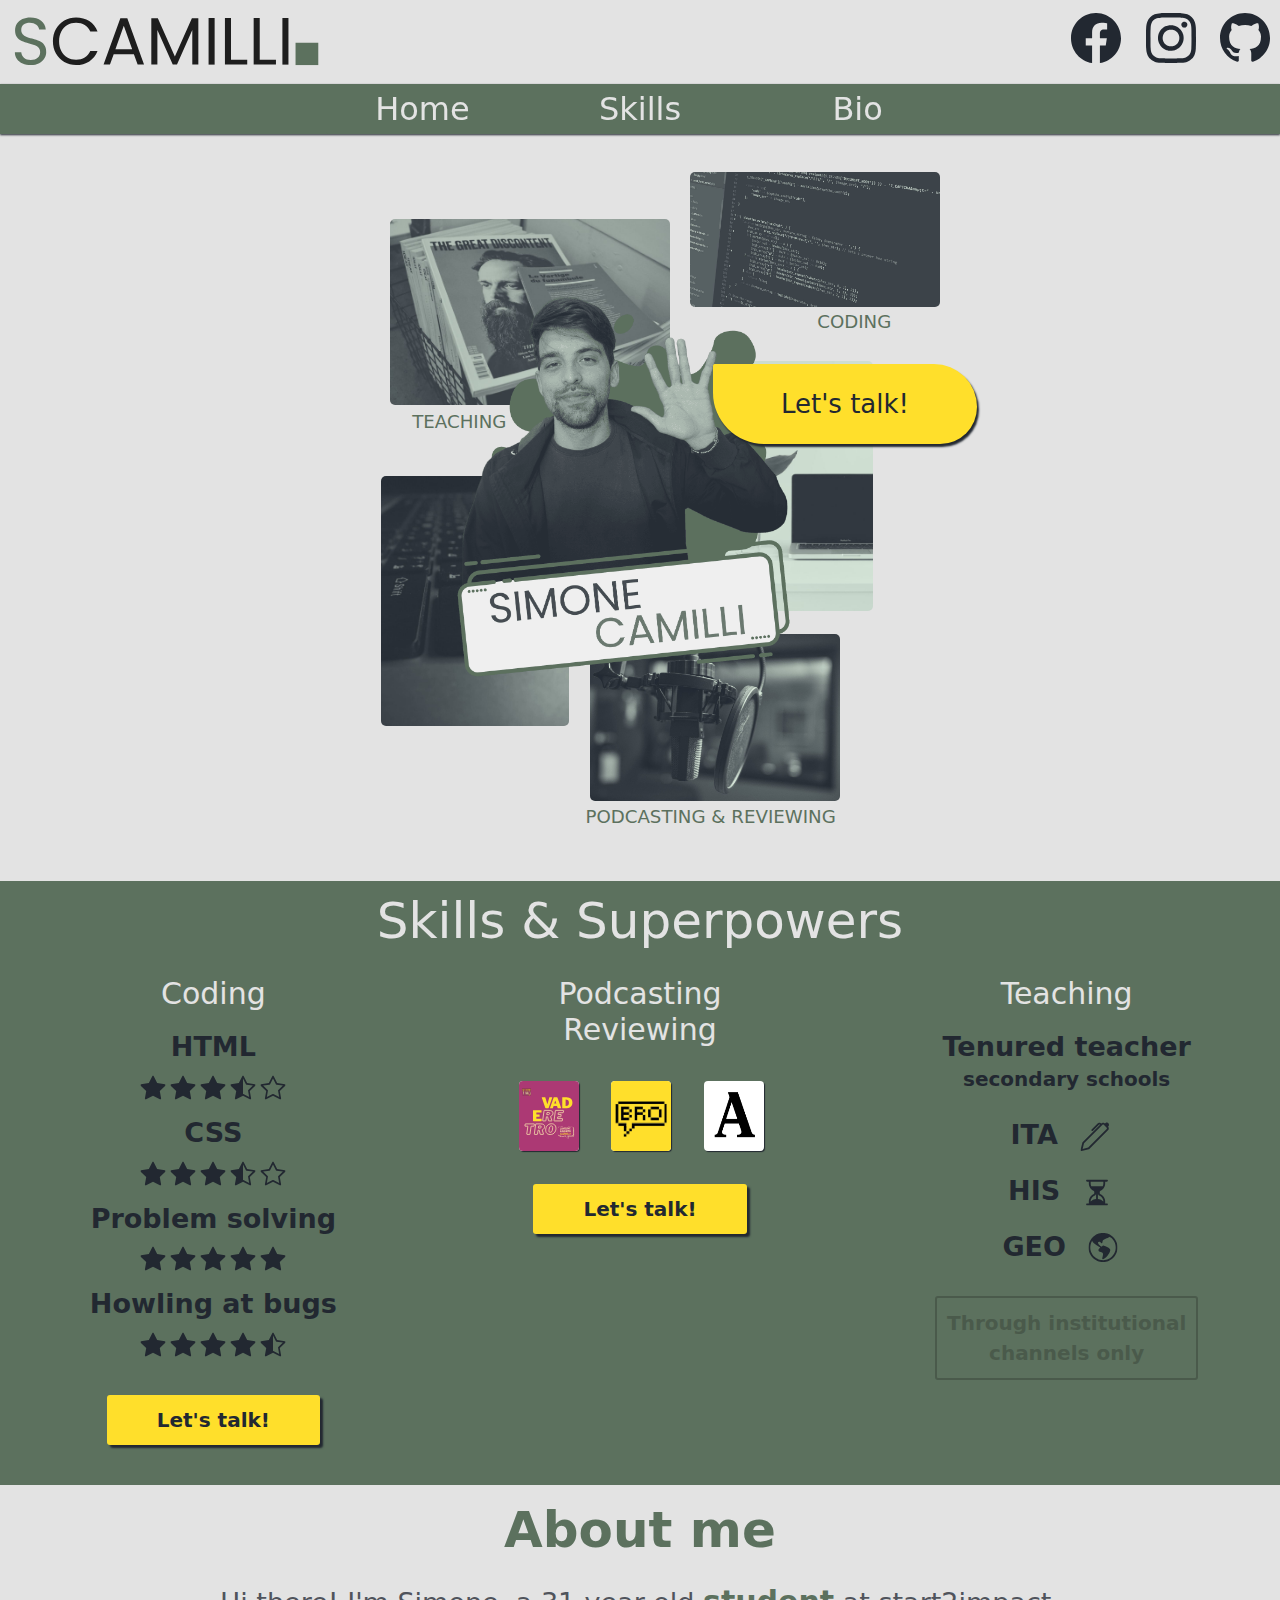
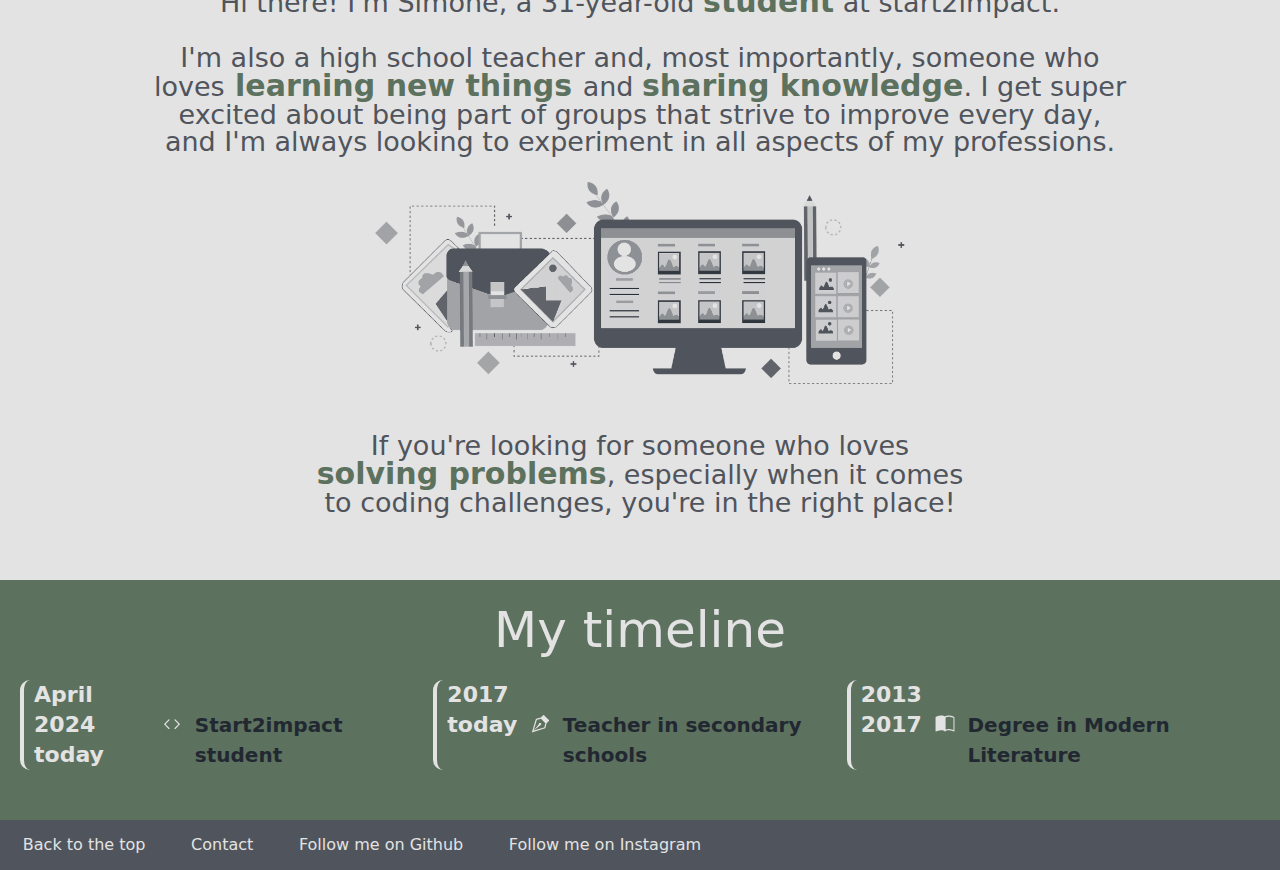
<file: index.html>
<!DOCTYPE html>
<html lang="en">
<html lang="it">

<head>
  <meta charset="UTF-8">
  <meta name="viewport" content="width=device-width, initial-scale=1.0">
  <title>Home | SC</title>
  <link rel="icon" type="image/x-icon" href="../assets/img/icons/favicon-light.ico">
  
  <meta name="description" content="Simone Camilli's Portfolio">
  <meta name="keywords" content="portfolio, coding, HTML, CSS">
  <meta name="author" content="Simone Camilli">
  <meta http-equiv="refresh" content="1200">

  <meta property="og:site-name" content="Simone Camilli" />
  <meta property=“og:title” content="Simone Camilli's Website & Portfolio"/>
  <meta property="og:url" content="https://simonecamilli.it">
  <meta property="og:description" content="Personal website about coding" />
  <meta property="og:type" content="website" />
  <meta property="og:image" content="https://www.canva.com/design/DAGF938z5TA/OHDn00EBwO3A-ZnRyCiIWw/view" />
  <meta property="og:image:width" content="1080" />
  <meta property="og:image:height" content="1080" />
  <meta property="instagram:card" content="summary_large_image" />
  <meta property="instagram:image" content="https://www.canva.com/design/DAGF938z5TA/OHDn00EBwO3A-ZnRyCiIWw/view" />
  <meta property="instagram:site" content="@scamillis" />
  <meta property="instagram:card" content="summary_large_image" />

  <link href="https://cdn.jsdelivr.net/npm/bootstrap@5.3.3/dist/css/bootstrap.min.css" rel="stylesheet"
    integrity="sha384-QWTKZyjpPEjISv5WaRU9OFeRpok6YctnYmDr5pNlyT2bRjXh0JMhjY6hW+ALEwIH" crossorigin="anonymous">
  <script src="https://cdn.jsdelivr.net/npm/bootstrap@5.3.3/dist/js/bootstrap.bundle.min.js"
    integrity="sha384-YvpcrYf0tY3lHB60NNkmXc5s9fDVZLESaAA55NDzOxhy9GkcIdslK1eN7N6jIeHz"
    crossorigin="anonymous"></script>
  <link rel="stylesheet" href="assets/style.css" />
  <link rel="preconnect" href="https://fonts.googleapis.com">
  <link rel="preconnect" href="https://fonts.gstatic.com" crossorigin>
  <link
    href="https://fonts.googleapis.com/css2?family=Poppins:ital,wght@0,100;0,200;0,300;0,400;0,500;0,600;0,700;0,800;0,900;1,100;1,200;1,300;1,400;1,500;1,600;1,700;1,800;1,900&display=swap"
    rel="stylesheet">


</head>

<body>

  <!--Header-->
  <a name="start-page" class="anchor"></a>
  <div class="header">
    <a href="index.html"><img class="logo-img" src="assets/img/logo_svg.svg" alt="Logo Simone Camilli"></a>
    <div class="icon-area">
      <a href="https://www.facebook.com/simone.a.camilli" target="_blank"><img class="social-icon"
          src="assets/img/icons/fbicon.svg" alt="Logo facebook"></a>
      <a href="https://www.instagram.com/scamillis/" target="_blank"><img class="social-icon"
          src="assets/img/icons/igicon.svg" alt="Logo instagram"></a>
      <a href="https://github.com/viesciano" target="_blank"><img class="social-icon" src="assets/img/icons/gticon.svg"
          alt="Logo Github"></a>
    </div>

  </div>

  <!--Navbar-->
  <div class="navbar-top">
    <ul>
      <li><a class="nav-li" href="index.html"><button class="navbut">Home</button></a></li>
      <li><a class="nav-li" href="#skills"><button class="navbut">Skills</button></a></li>
      <li><a class="nav-li" href="#bio"><button class="navbut">Bio</button></a></li>

    </ul>
  </div>

  <!-- Body-photos grid !-->
  <div class="main">
    <div class="gallery-container">

      <figure>
        <img class="im1" src="assets/img/gridimg/magazines.jpg" alt="magazines about the singer Iron&Wine" />
        <p class="des1">TEACHING</p>
      </figure>
      <figure>
        <img class="im2" src="assets/img/gridimg/code.jpg" alt="Code strings" />
        <p class="des2">CODING</p>
      </figure>
      <figure>
        <img class="im3" src="assets/img/gridimg/selfr.png" alt="Me" />
      </figure>

      <figure>
        <img class="im4" src="assets/img/gridimg/pcplant.jpg" alt="Plant near a pc" />
      </figure>
      <figure>
        <img class="im5" src="assets/img/gridimg/keyboard.jpg" alt="Keyboard" />
      </figure>
      <figure>
        <img class="im6" src="assets/img/gridimg/mic.jpg" alt="podcast station" />
        <p class="des3">PODCASTING & REVIEWING</p>
      </figure>
      <a href="/contact/index.html" target="_blank"><button class="but-in-img">Let's talk!</button></a>
    </div>
  </div>



  <!--Skills Section-->

  <div class="skill-container">
    <h2 class="skill-title"><a name="skills" class="anchor"></a>Skills & Superpowers</a></h2>
    <div class="skill-grid">
      <div class="square1">
        <h3>Coding</h3>
        <p class="cod-des">HTML <br><img class="star" src="assets/img/icons/star-fill.svg" alt="a star fill"><img
            class="star" src="assets/img/icons/star-fill.svg" alt="a star fill"><img class="star"
            src="assets/img/icons/star-fill.svg" alt="a star fill"><img class="star"
            src="assets/img/icons/star-half.svg" alt="a star fill"><img class="star" src="assets/img/icons/star.svg"
            alt="a star fill"> </p>
        <p class="cod-des">CSS <br><img class="star" src="assets/img/icons/star-fill.svg" alt="a star fill"><img
            class="star" src="assets/img/icons/star-fill.svg" alt="a star fill"><img class="star"
            src="assets/img/icons/star-fill.svg" alt="a star fill"><img class="star"
            src="assets/img/icons/star-half.svg" alt="a star fill"><img class="star" src="assets/img/icons/star.svg"
            alt="a star fill"></p>
        <p class="cod-des">Problem solving <br> <img class="star" src="assets/img/icons/star-fill.svg"
            alt="a star fill"><img class="star" src="assets/img/icons/star-fill.svg" alt="a star fill"><img class="star"
            src="assets/img/icons/star-fill.svg" alt="a star fill"><img class="star"
            src="assets/img/icons/star-fill.svg" alt="a star fill"><img class="star"
            src="assets/img/icons/star-fill.svg" alt="a star fill"></p>
        <p class="cod-des">Howling at bugs <br> <img class="star" src="assets/img/icons/star-fill.svg"
            alt="a star fill"><img class="star" src="assets/img/icons/star-fill.svg" alt="a star fill"><img class="star"
            src="assets/img/icons/star-fill.svg" alt="a star fill"><img class="star"
            src="assets/img/icons/star-fill.svg" alt="a star fill"><img class="star"
            src="assets/img/icons/star-half.svg" alt="a star fill"></p>
        <a href="/contact/index.html" target="_blank"><button class="but-des">Let's talk!</button></a>

      </div>
      <div class="square2">
        <h3>Podcasting <br> Reviewing</h3>
        <p class="cod-des"><a href="https://open.spotify.com/show/5B3HKo0eS91V1UwtB0mVho?si=c06eefac230f47d4"
            target="_blank"><img class="logorev" src="assets/img/icons/Vade.svg" alt="Vaderetro podcast logo"></a>
          <a href="https://www.instagram.com/bro_brevirecensionioneste/" target="_blank"><img class="logorev"
              src="assets/img/icons/BRO.svg" alt="BRO logo"></a>
          <a href="https://unile.academia.edu/SimoneAndreaCamilli" target="_blank"><img class="logorev"
              src="assets/img/icons/Academia-logo-2021.svg.png" alt="Academia logo"></a>
        </p>
        <div class="but-sec2">
          <a href="/contact/index.html" target="_blank"><button class="but-des">Let's talk!</button></a>
        </div>
      </div>
      <div class="square3">
        <h3>Teaching</h3>
        <p class="cod-des">Tenured teacher <br> <span class="sec-sch">secondary schools</span></p>
        <p class="cod-des">ITA <img class="icon-subj" src="assets/img/icons/ita.svg" alt="italian literature logo"></p>
        <p class="cod-des">HIS <img class="icon-subj " src="assets/img/icons/history.svg" alt="history logo"></p>
        <p class="cod-des">GEO <img class="icon-subj" src="assets/img/icons/geo.svg" alt="geo logo"></p>
        <p><button class="but-deact">Through institutional <br> channels only</button></p>

      </div>
    </div>
  </div>

  <!--Bio (About me)-->

  <div class="bio-container"><a name="bio" class="anchor"></a>
    <h2 class="bio-title">About me</h2>
    <p class="biography">Hi there! I'm Simone, a 31-year-old <span class="significant">student</span> at start2impact. <br><br> I'm also a high school
      teacher
      and, most importantly, someone who loves<span class="significant"> learning new things </span> and <span class="significant">sharing knowledge</span>. I get super excited about
      being part of
      groups that strive to improve every day, and I'm always looking to experiment in all aspects of my professions.
      <br>

    <div class="bio-img-container"><img class="bio-img" src="/assets/img/other/bioimg.png"></div>
    <p class="biography">If you're looking for someone who loves <span class="significant">solving problems</span>, especially when it comes to coding
      challenges, you're in
      the right place!
    </p>
  </div>

  <h2 class="bio-timeline-title">My timeline</h2>
  <div class="bio-timeline-grid">
    <div class="education1"><span class="time-title">April 2024<br>today</span><img class="bio-logo" src="assets/img/icons/code.svg" alt="code logo"><br>Start2impact student</div>
    <div class="education2"><span class="time-title">2017<br>today</span><img class="bio-logo" src="assets/img/icons/vectorpen.svg" alt="pen logo"><br>Teacher in secondary schools</div>
    <div class="education3"><span class="time-title">2013<br>2017</span><img class="bio-logo" src="assets/img/icons/book.svg" alt="book logo"><br>Degree in Modern Literature</div>
  </div>

  <!--Footer-->

<footer>
  <div class="footer-container">
    <ul class="footer-elements">
      <li><a class="footer-li" href="#start-page">Back to the top </a></li>
      <li><a class="footer-li" href="contact/index.html" target="_blank">Contact</a></li>
      <li><a class="footer-li" href="https://github.com/viesciano" target="_blank">Follow me on Github</a></li>
      <li><a class="footer-li" href="https://www.instagram.com/scamillis/" target="_blank">Follow me on Instagram</a></li>
      
    </ul>
  </div> 
</footer>

  <script src="https://cdn.jsdelivr.net/npm/@popperjs/core@2.11.8/dist/umd/popper.min.js"
    integrity="sha384-I7E8VVD/ismYTF4hNIPjVp/Zjvgyol6VFvRkX/vR+Vc4jQkC+hVqc2pM8ODewa9r"
    crossorigin="anonymous"></script>
  <script src="https://cdn.jsdelivr.net/npm/bootstrap@5.3.3/dist/js/bootstrap.min.js"
    integrity="sha384-0pUGZvbkm6XF6gxjEnlmuGrJXVbNuzT9qBBavbLwCsOGabYfZo0T0to5eqruptLy"
    crossorigin="anonymous"></script>
  </div>
</body>

</html>
</file>
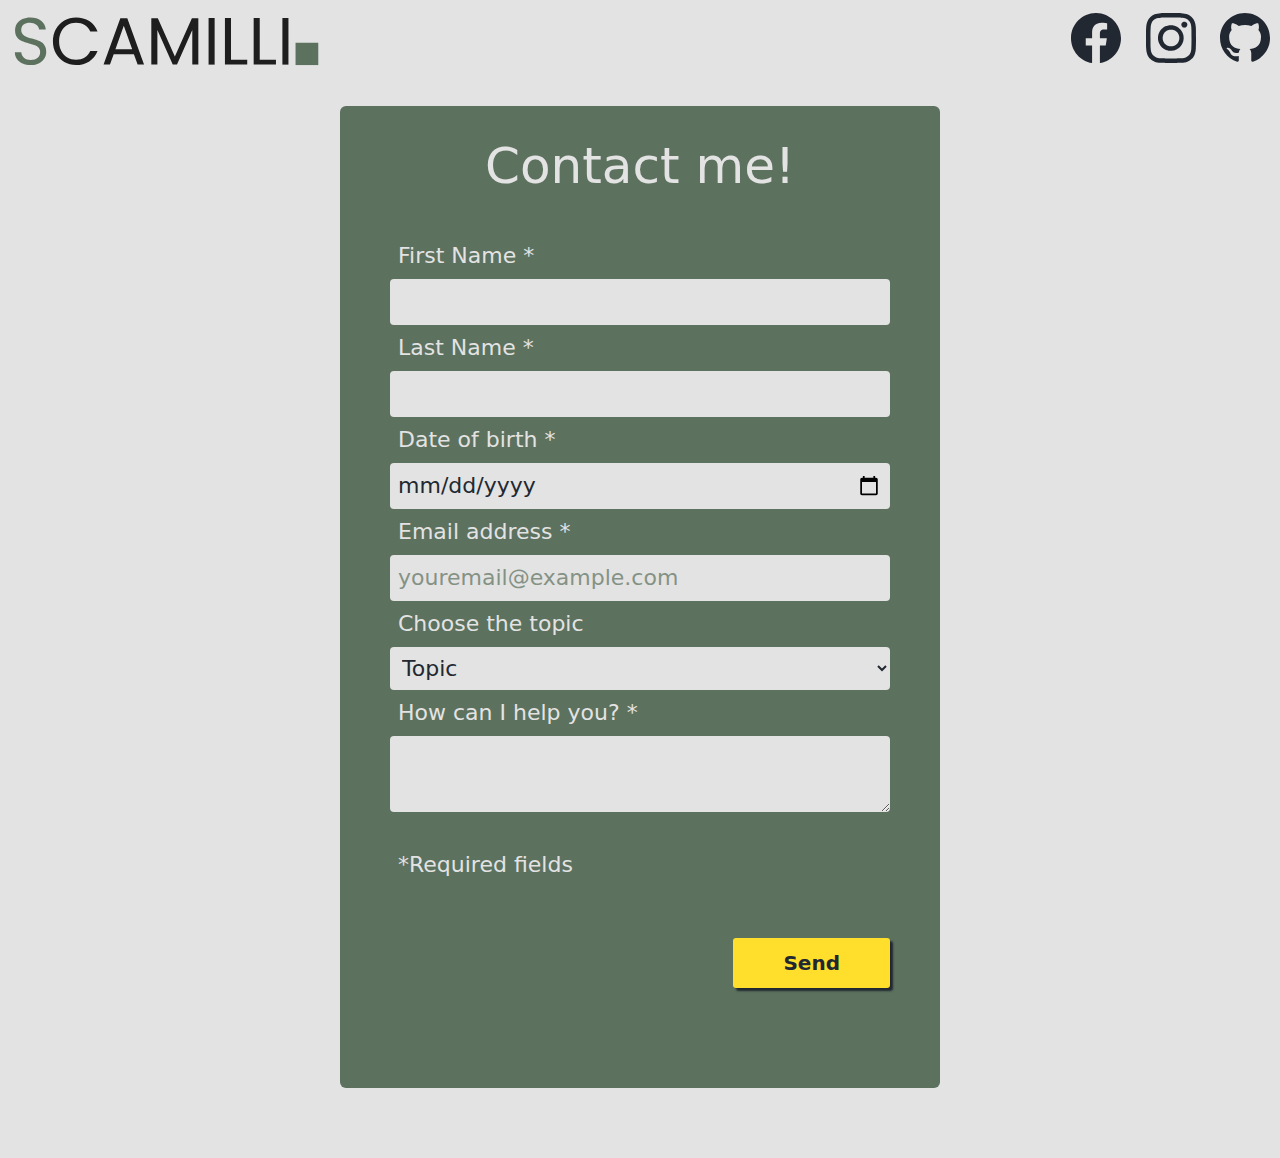
<file: contact/index.html>
<!DOCTYPE html>
<html lang="en">
<html lang="it">

<head>
    <meta charset="UTF-8">
    <meta name="viewport" content="width=device-width, initial-scale=1.0">
    <title>Contact me! | SC</title>
    <link rel="icon" type="image/x-icon" href="../assets/img/icons/favicon-light.ico">

    <meta name="description" content="Simone Camilli's Portfolio">
    <meta name="keywords" content="portfolio, coding, HTML, CSS">
    <meta name="author" content="Simone Camilli">

    <meta property="og:site-name" content="Simone Camilli" />
    <meta property=“og:title” content="Simone Camilli's Website & Portfolio" />
    <meta property="og:url" content="https://simonecamilli.it">
    <meta property="og:description" content="Teaching & coding" />
    <meta property="og:type" content="website" />
    <meta property="og:image" content="https://www.canva.com/design/DAGF938z5TA/OHDn00EBwO3A-ZnRyCiIWw/view" />
    <meta property="og:image:width" content="1080" />
    <meta property="og:image:height" content="1080" />
    <meta property="instagram:card" content="summary_large_image" />
    <meta property="instagram:image" content="https://www.canva.com/design/DAGF938z5TA/OHDn00EBwO3A-ZnRyCiIWw/view" />
    <meta property="instagram:site" content="@scamillis" />
    <meta property="instagram:card" content="summary_large_image" />


    <link href="https://cdn.jsdelivr.net/npm/bootstrap@5.3.3/dist/css/bootstrap.min.css" rel="stylesheet"
        integrity="sha384-QWTKZyjpPEjISv5WaRU9OFeRpok6YctnYmDr5pNlyT2bRjXh0JMhjY6hW+ALEwIH" crossorigin="anonymous">
    <script src="https://cdn.jsdelivr.net/npm/bootstrap@5.3.3/dist/js/bootstrap.bundle.min.js"
        integrity="sha384-YvpcrYf0tY3lHB60NNkmXc5s9fDVZLESaAA55NDzOxhy9GkcIdslK1eN7N6jIeHz"
        crossorigin="anonymous"></script>
    <link rel="stylesheet" href="/assets/style.css" />
    <link rel="preconnect" href="https://fonts.googleapis.com">
    <link rel="preconnect" href="https://fonts.gstatic.com" crossorigin>
    <link
        href="https://fonts.googleapis.com/css2?family=Poppins:ital,wght@0,100;0,200;0,300;0,400;0,500;0,600;0,700;0,800;0,900;1,100;1,200;1,300;1,400;1,500;1,600;1,700;1,800;1,900&display=swap"
        rel="stylesheet">


</head>

<body>

    <!--Header-->

    <div class="header">
        <a href="../index.html"><img class="logo-img" src="../assets/img/logo_svg.svg" alt="Logo Simone Camilli"></a>
        <div class="icon-area">
            <a href="https://www.facebook.com/simone.a.camilli" target="_blank"><img class="social-icon"
                    src="../assets/img/icons/fbicon.svg" alt="Logo facebook"></a>
            <a href="https://www.instagram.com/scamillis/" target="_blank"><img class="social-icon"
                    src="../assets/img/icons/igicon.svg" alt="Logo instagram"></a>
            <a href="https://github.com/viesciano" target="_blank"><img class="social-icon"
                    src="../assets/img/icons/gticon.svg" alt="Logo Github"></a>
        </div>
    </div>

    <!-- Form section -->
    
    <form action="https://formsubmit.co/mailmaperprova@gmail.com" method="POST">
    <div class="form-container">
        <h2 class="form-title">Contact me!</h2>
        <label for="First-Name">First Name *</label>
        <input type="text" id="First-name" name="First-Name" required>
        <label for="Last-Name">Last Name *</label>
        <input type="text" id="Last-name" name="Last-Name" required>
        <label for="date">Date of birth *</label>
        <input type="date" id="date" name="date" required>
        <label for="email">Email address *</label>
        <input type="email" id="email" name="email" placeholder="youremail@example.com" required>

        <label for="topic">Choose the topic</label>
        <select name="topic">
            <option value="">Topic</option>
            <option value="co">Coding</option>
            <option value="re">Reviewing</option>
            <option value="po">Podcasting</option>
        </select>
        <label for="textarea">How can I help you? *</label>
        <textarea name="textarea"></textarea><br>
        <label>*Required fields</label><br>
        <button class="but-des" type="submit">Send</button>
    </form>



    </div>
    <script src="https://cdn.jsdelivr.net/npm/@popperjs/core@2.11.8/dist/umd/popper.min.js"
        integrity="sha384-I7E8VVD/ismYTF4hNIPjVp/Zjvgyol6VFvRkX/vR+Vc4jQkC+hVqc2pM8ODewa9r"
        crossorigin="anonymous"></script>
    <script src="https://cdn.jsdelivr.net/npm/bootstrap@5.3.3/dist/js/bootstrap.min.js"
        integrity="sha384-0pUGZvbkm6XF6gxjEnlmuGrJXVbNuzT9qBBavbLwCsOGabYfZo0T0to5eqruptLy"
        crossorigin="anonymous"></script>
    </div>
</body>

</html>
</file>
<file: assets/style.css>
/*Page general setting*/

* {
    margin: 0;
    padding: 0;
    font-size: 14px;
    line-height: 30px;
    color: #222831;
}

html {
    scroll-behavior: smooth;
}

/* Font */

.poppins-thin {
    font-family: "Poppins", sans-serif;
    font-weight: 100;
    font-style: normal;
}

.poppins-extralight {
    font-family: "Poppins", sans-serif;
    font-weight: 200;
    font-style: normal;
}

.poppins-light {
    font-family: "Poppins", sans-serif;
    font-weight: 300;
    font-style: normal;
}

.poppins-regular {
    font-family: "Poppins", sans-serif;
    font-weight: 400;
    font-style: normal;
}

.poppins-medium {
    font-family: "Poppins", sans-serif;
    font-weight: 500;
    font-style: normal;
}

.poppins-semibold {
    font-family: "Poppins", sans-serif;
    font-weight: 600;
    font-style: normal;
}

.poppins-bold {
    font-family: "Poppins", sans-serif;
    font-weight: 700;
    font-style: normal;
}

.poppins-extrabold {
    font-family: "Poppins", sans-serif;
    font-weight: 800;
    font-style: normal;
}

.poppins-black {
    font-family: "Poppins", sans-serif;
    font-weight: 900;
    font-style: normal;
}

.poppins-thin-italic {
    font-family: "Poppins", sans-serif;
    font-weight: 100;
    font-style: italic;
}

.poppins-extralight-italic {
    font-family: "Poppins", sans-serif;
    font-weight: 200;
    font-style: italic;
}

.poppins-light-italic {
    font-family: "Poppins", sans-serif;
    font-weight: 300;
    font-style: italic;
}

.poppins-regular-italic {
    font-family: "Poppins", sans-serif;
    font-weight: 400;
    font-style: italic;
}

.poppins-medium-italic {
    font-family: "Poppins", sans-serif;
    font-weight: 500;
    font-style: italic;
}

.poppins-semibold-italic {
    font-family: "Poppins", sans-serif;
    font-weight: 600;
    font-style: italic;
}

.poppins-bold-italic {
    font-family: "Poppins", sans-serif;
    font-weight: 700;
    font-style: italic;
}

.poppins-extrabold-italic {
    font-family: "Poppins", sans-serif;
    font-weight: 800;
    font-style: italic;
}

.poppins-black-italic {
    font-family: "Poppins", sans-serif;
    font-weight: 900;
    font-style: italic;
}

/* Body */

body {
    background-color: #e3e3e3;
    color: #222831;
    overflow-x: hidden;

}

.header {
    display: flex;
    align-items: center;
    justify-content: space-between;
    
    
}

.social-icon {
    display: inline-block;
    right: 30px;
    top: 0px;
    border-radius: 0px;
    margin-left: 10px !important;
    margin-right: 10px !important;
    width: 8vw;
    height: 8vw;
    max-width: 50px;
    max-height: 50px;
    transition: all 0.2s;
}

.social-icon:hover {

    width: 10vw;
    max-width: 55px;
    max-height: 50px;
    
}

.logo-img {
    display: block;
    position:absolute;
    width: 40vw;
    margin-left: 1vw;
    top: 1px;
    margin-bottom: 1vw;
    min-width: 130px;
    max-width: 450px;
    border-radius: 0;
    transition: width 0.2s;
    margin-bottom: 200px;

}

.logo-img:hover {
    width: 42vw;

}


.des1,
.des2,
.des3 {
    position: relative;
    color: #5c715e;
    font-size: 1rem;
    margin-bottom: 0;

}

.des1 {
    text-align: start;
    top: -10px;

}

.des2 {
    text-align: start;
    bottom: 10px;


}

.des3 {
    display: block;
    text-align: end;
    position: relative;
    bottom: 165px;


}

h2 {
    display: block;
    text-align: center;
    font-size: 30px;
}



/* Navbar */

.navbar-top {
    display: flex;
    position: sticky;
    top: 0;
    background-color: #5c715e;
    padding: 0;
    margin: 0;
    margin-top: 8px;
    z-index: 999;
    margin-bottom: 1vw;
    justify-content: center;
    box-shadow: 0px 1px 2px 0px #222831;
}

a {
    display: inline-block;
    text-decoration: none;
    color: #f2f9f1;
}

.nav-li {
    font-size: 30px;
    font-weight: 600;

}

ul {
    display: flex;
    flex-direction: row;
    flex-wrap: wrap;
    padding: 0vw;
    margin: 0;
}

li {
    display: block;
    padding-right: 1vw;
    padding-left: 1vw;
    color: #f2f9f1;
    text-decoration: none;

}


li:hover {
    cursor: pointer;
}

.navbut {
    color: #e3e3e3;
    font-weight: 500;
    display: inline-block;
    padding: 10px;
    background-color: #5c715e;
    border: none;
    transition-timing-function: ease;
    transition: all 0.2s;
    border-bottom: #222831;
    border-bottom-left-radius: 2px;
    border-bottom-left-radius: 2px;
    

}

.navbut:hover {
    color: #222831;
    

}

.anchor {
    /* Smooth scroll */
    display: block;
    position: relative;
    top: -90px;
    visibility: hidden;
}



/* Body-photos grid */

.gallery-container {

    display: grid;
    position: relative;
    grid-template-columns: 1fr;
    margin: auto;
    margin-top: 2.5vw;
    width: 70vw;
    height: 490px;
    
}

figure {
    display: grid;
    margin: auto;
}

img {

    margin: 1vw;
    max-width: 200px;
    max-height: 200px;
    border-radius: 3vw;
}

.im3 {
    position: relative;
    margin: auto;
    right: -60px;
    top: -250px;
    max-width: 240px;
    max-height: 240px;
    z-index: 2;
}

.but-in-img {
    display:flex;
    position:relative;
    top:-425px;
    background-color: #FFDF2B;
    margin:auto;
    color: #222831;
    margin-top: 20px;
    width:fit-content;
    padding: 10px;
    padding-left: 55px;
    padding-right: 55px;
    border: none;
    border-radius: 3px;
    font-size: 20px;
    box-shadow: 2px 3px 2px #222831;
    transition: all 0.2s;
    border-bottom-left-radius: 90px;
    border-top-right-radius: 4px;
    border-bottom-right-radius: 105px;
    border-top-left-radius: 105px;
    font-weight: 600;
    transition-timing-function: ease;


}

.but-in-img:hover {
    padding-left: 60px;
    padding-right: 60px;
    color: #e3e3e3;
    background-color: #222831;
    
}

.but-in-img:active {
    position: relative;
    top: -422px;
    left: 3px;
    padding-left: 60px;
    padding-right: 60px;
    color: #e3e3e3;
    background-color: #222831;
    box-shadow: none;
}


.im4 {
    position: relative;
    display: none;
}

.im5 {
    position: relative;
    right: 70px;
    display: none;
}

.im6 {
    position: relative;
    bottom: 155px;
}

/*Skill section*/

.skill-container {
    background-color: #5c715e;
    margin-top: 95px;
}

.skill-grid {
    position: static;
    display: grid;
    text-align: center;
    grid-template-columns: 1fr;
    grid-template-rows: 1fr 1fr 1fr;
    width: 100%;
    height: fit-content;
    background-color: #5c715e;
    margin-top: 30px;
    row-gap: 0px;
    
}

.skill-title {
    padding-top: 25px;
    padding-bottom: 10px;
    color: #e3e3e3;
    font-size: 30px;
    line-height: 30px;

}

h3 {
    color: #e3e3e3;
    margin-bottom: 20px;
    margin-top: px;
    font-size: 25px;
}


.cod-des {
    margin-bottom: 0;
    font-size: 22px;
    font-weight: 600;

}

.sec-sch {
    display: inline-block;
    font-size: 18px;
    margin-bottom: 15px;

}

.star {
    display: inline-block;
    width: 20px;
    margin-right: 0;
    margin-left: 0;
    padding-bottom: 4px;

}

.logorev {
    display: inline-block;
    width: 60px;
    height: 70px;
    border-radius: 4px;
    box-shadow: 1px 1px 1px #222831;
    transition: width 0.3s;
    margin-right: 10px;
    ;
}

.logorev:hover {
    width: 80px;
}

.logorev:active {
    position: relative;
    top: 3px;
    left: 3px;
}

.square2 {
    display:flex;
    flex-direction: column;
    justify-content: space-evenly;
    margin-bottom: 45px;
}


.square3 {
    padding-bottom: 20px;
}

.but-des {

    background-color: #FFDF2B;
    color: #222831;
    margin-top: 20px;
    padding: 10px;
    padding-left: 50px;
    padding-right: 50px;
    border: none;
    border-radius: 3px;
    font-size: 20px;
    box-shadow: 3px 3px 2px #222831;
    transition: all 0.2s;
    font-weight: 600;
    align-self: end;
    transition-timing-function: ease;
}

.but-des:hover {
    padding-left: 65px;
    padding-right: 65px;
    color: #e3e3e3;
    background-color: #222831;


}

.but-des:active {
    position: relative;
    top: 3px;
    left: 3px;
    color: #e3e3e3;
    background-color: #222831;
    box-shadow: none;

}

.icon-subj {

    width: 20px;
    height: 20px;
    border-radius: 0;
}

.but-deact {

    background-color: #5c715e;
    border: 2px solid #4a5a4b;
    color: #4a5a4b;
    width:fit-content;
    margin-top: 20px;
    padding: 10px;
    padding-left: 10px;
    padding-right: 10px;
    border-radius: 3px;
    font-size: 20px;
    transition: all 0.2s;
    font-weight: 600;
    align-self: end;
    transition-timing-function: ease;


}

.but-deact:hover {
    
    color: #e3e3e3;
    opacity:0.7;
    
}
/* Bio section */

.bio-container {
    display:flex;
    background-color: #e3e3e3;
    flex-direction: column;
    text-align: center;
    padding-top: 30px;
    padding-bottom: 30px;
    width: 100%;
    
}

.biography {
    
    margin-top: 15px;
    color: #50545C;
    font-weight: 500;
    font-size: 22px;
    padding-top: 20px;
    padding-left: 4vw;
    padding-right: 4vw;
    column-count: 1;
    column-gap: 25px;
    line-height: 27px;
    font-size: 27px;
    text-wrap: balance;
}

.bio-title {

color: #5c715e;
font-size: 30px;
line-height: 30px;
font-weight: 600;
}

.bio-img-container {
    display: flex;
    justify-content: center;
}

.bio-img {
    width:80vw;
    padding-left: 10px;
    padding-right: 10px;
    width:auto;
    height:auto;
    max-width: 93vw;
    max-height: 93vw;
}

.bio-timeline-title {
    background-color: #5c715e;
    color:#e3e3e3;
    font-size: 30px;
    padding-top: 20px;
    margin-bottom: 0;
}

.bio-timeline-grid {
    display:flex;
    flex-direction: column;
    grid-template-columns: 1fr;
    grid-template-rows: 3(repeat, 1fr);
    width: 100%;
    background-color: #5c715e;
    justify-content: center;
    padding-left: 20px;
    padding-right: 20px;
    padding-bottom: 50px;
}

/* Timeline */

.education1,
.education2,
.education3 {
    display:flex;
    justify-content:start;
    padding-right: 20px;
    width:100%;
    border-left: 4px solid #e3e3e3;
    border-radius: 10px;
    height:fit-content;
    padding-left: 10px;
    margin-top: 20px;
    font-size: 20px;
    font-weight: 600;
}

.time-title {
    
    display:inline-block;
    font-size: 22px;
    color: #e3e3e3;
    font-weight: 600;
    
}

.bio-logo {
    display:flex;
    width:20px;

}

.significant {
    color: #5c715e;
    font-size: 30px;
    font-weight: 600;
}

/*contact me! page*/

.form-container {
    display:flex;
    flex-direction: column;
    width: 85vw;
    max-width:600px;
    padding-left:50px;
    padding-right:50px;
    border-radius: 6px;
    justify-content: center;
    margin: auto;
    margin-top: 30px;
    background-color: #5c715e;
    padding-bottom:100px;
    padding-top:30px;
    margin-bottom:70px;
}

.form-title {
    color:#e3e3e3;
    font-size: 30px;
    padding-bottom: 30px;
}

label,
input,
select,
textarea {
    font-size: 22px;
    color: #e3e3e3;
    padding: 8px;
    border-radius: 4px;
    border: none;
}

input,
select,
textarea {
    background-color: #e3e3e3;
    color:#222831
}

::placeholder {
    color:#5c715e;
    opacity:0.7;
}

.sub-but {
        background-color: #FFDF2B;
        color: #222831;
        margin-top: 20px;
        padding: 10px;
        padding-left: 50px;
        padding-right: 50px;
        border: none;
        border-radius: 3px;
        font-size: 20px;
        box-shadow: 3px 3px 2px #222831;
        transition: all 0.2s;
        font-weight: 600;
        align-self: center;
        transition-timing-function: ease;
    }
    
    .sub-but:hover {
        padding-left: 65px;
        padding-right: 65px;
        color: #e3e3e3;
        background-color: #222831;
    
    }
    
    .sub-but:active {
        
        top: 3px;
        left: 3px;
        color: #e3e3e3;
        background-color: #222831;
        box-shadow: none;
    
    }

/*Footer*/

.footer-elements {
    display:flex;
    flex-direction: column;
    column-count: 1;
    background-color: #50545C;
    height:fit-content;
}

.footer-li {
    height:100%;
    padding: 10px 10px;
    color: #e3e3e3;
    font-size: 16px;
    font-weight: 500;
    transition: all 0.2s;
    
}

.footer-li:hover {
    color: #e3e3e3;
    text-decoration: underline 2px solid #e3e3e3;

    
    
}

/*Media Query*/

@media screen and (min-width: 678px) {

    ul {
        flex-direction: row;
    }
.logo-img {
    width:24vw;
    min-width: 100px;
    max-width: 450px;
}

.logo-img:hover {
    width: 26vw;
}

    .des1,
    .des2,
    .des3 {

        margin-bottom: 0;
        font-size: 1.3rem;
    }

    .navbut {
        width: 15vw;
    }

    .nav-li {
        font-size: 32px;
        font-weight: 500;
    }

    .main {
        display: block;
        margin: auto;
            overflow-x: hidden;
            overflow-y: hidden;
    }

    .gallery-container {
        display: grid;
        position: relative;
        bottom: 50px;
        grid-template-columns: repeat(2, 350px);
        justify-content: center;
        align-content: start;
        column-gap: 0px;
        width: 70vw;
        height: 730px;
        margin: auto;


    }

    figure {
        justify-content: center;
        margin: auto;
        padding-top: 0;
        margin: 0;
    }

    img {
        border-radius: 5px;
    }


    .im1 {
        position: relative;
        top: 110px;
        left: 65px;
        max-height: 300px;
        max-width: 280px;

    }

    .des1 {
        position: relative;
        text-align: start;
        top: 99px;
        left: 100px;
    }

    .im2 {
        position: relative;
        top: 50px;
        justify-content: end;
        align-self: center;
        max-height: 250px;
        max-width: 250px;

    }

    .des2 {
        position: relative;
        top: 25px;
        left: 140px;
    }



    .im3 {
        position: relative;
        justify-content: center;
        left: 160px;
        top: -100px;
        z-index: 2;
        max-height: 450px;
        max-width: 450px;

    }

    .im4 {
        position: relative;
        top: 10px;
        right: 25px;
        max-height: 250px;
        max-width: 250px;
        display: block;
        /*need due to "none" on mobile v.*/


    }

    .im5 {
        position: relative;
        left: 10px;
        bottom: 325px;
        max-height: 250px;
        max-width: 250px;
        display: block;
        /*need due to "none" on mobile v.*/
    }

    .im6 {
        position: relative;
        justify-content: start;
        align-self: center;
        bottom: 180px;
        left: -100px;
        max-height: 250px;
        max-width: 250px;
    }

    .des3 {
        position: relative;
        bottom: 205px;
        right: 117px;
    }

    /*Skills container & skills grid*/

    .skill-container {
        margin-top: 5px;
    }

    .skill-grid {
        grid-template-columns: 1fr 1fr 1fr;
        grid-template-rows: 1fr;
        padding-bottom: 40px;

    }

    .cod-des {
        text-align: center;
        font-size: 27px;

    }

    .square2 {

        align-content: start;
        justify-content: start;
    }

    .square3 {
        display: flex;
        flex-direction: column;
        align-items: center;
        justify-content: flex-start;
        padding-right: 20px;
        padding-left: 20px;
    

    }

    .icon-subj {
        border-radius: 0;
        width: 30px;
        height: 30px;
    }

    .star {
        width: 30px;
        height: 30px;
    }

    .skill-title {
        font-size: 50px;
    }

    .bio-title {
        font-size: 50px;
    }

    h3 {
        font-size: 30px;
    }

    .sec-sch {
        display: inline-block;
        font-size: 20px;
        margin-bottom: 15px;

    }

    .but-in-img {
        
font-size: 26px;
        font-weight: 500;
        top: -720px;
        left: 380px;
        z-index: 4;
        padding-left: 68px;
        border-bottom-right-radius: 90px;
        border-top-left-radius: 4px;
        border-bottom-left-radius: 125px;
        border-top-right-radius: 105px;
        padding-right: 68px;
        padding-top: 25px;
        padding-bottom: 25px;;
        transition: all 0.2s;
        transition-timing-function: ease;
    }

    .but-in-img:hover {
        padding-left: 85px;
        padding-right: 85px;
        color: #e3e3e3;
        background-color: #222831;
    
    
    }
    
    .but-in-img:active {
        position: relative;
        color: #e3e3e3;
        top: -717px;
        left: 383px;
        color: #e3e3e3;
        background-color: #222831;
        box-shadow: none;
    
    }

 /*Bio - About me*/

    .bio-container {
        
        flex-direction: column;
        padding-left: 100px;
        padding-right: 100px;
        padding-bottom: 50px;
        width: 100%;
        
    }

    .bio-timeline-grid {
        display:flex;
        flex-direction: row;
        grid-template-columns: 1fr;
        grid-template-rows: 3(repeat, 1fr);
        width: 100%;
        background-color: #5c715e;
        justify-content: end;
        padding-left: 20px;
        padding-right: 20px;
    }

    .bio-timeline-title {
        font-size: 50px;
    }

    .bio-img{
    max-width: 550px;
    max-height: 600px;
}

    .education3{
        justify-content: space-between;
    }

    .education1,
    .education2,
    .education3 {
        font-size: 20px;
    }

    /*Footer*/
    .footer-elements {
    flex-direction: row;
    }

   

    /*contact me! page*/

    .form-title {
        font-size: 50px;
        
    }
    .sub-but {
        background-color: #FFDF2B;
        color: #222831;
        margin-top: 20px;
        padding: 10px;
        padding-left: 150px;
        padding-right: 150px;
        border: none;
        border-radius: 3px;
        font-size: 20px;
        box-shadow: 3px 3px 2px #222831;
        transition: all 0.2s;
        font-weight: 600;
        align-self: center;
        transition-timing-function: ease;
    }
    
    .sub-but:hover {
        padding-left: 165px;
        padding-right: 165px;
        color: #e3e3e3;
        background-color: #222831;
    
    
    }
    
    .sub-but:active {
        
        top: 3px;
        left: 3px;
        color: #e3e3e3;
        background-color: #222831;
        box-shadow: none;
    
    }


}
@media screen and (min-width: 2400px) {

    .skill-container {
        margin-top: 95px;
    }



}
</file>
